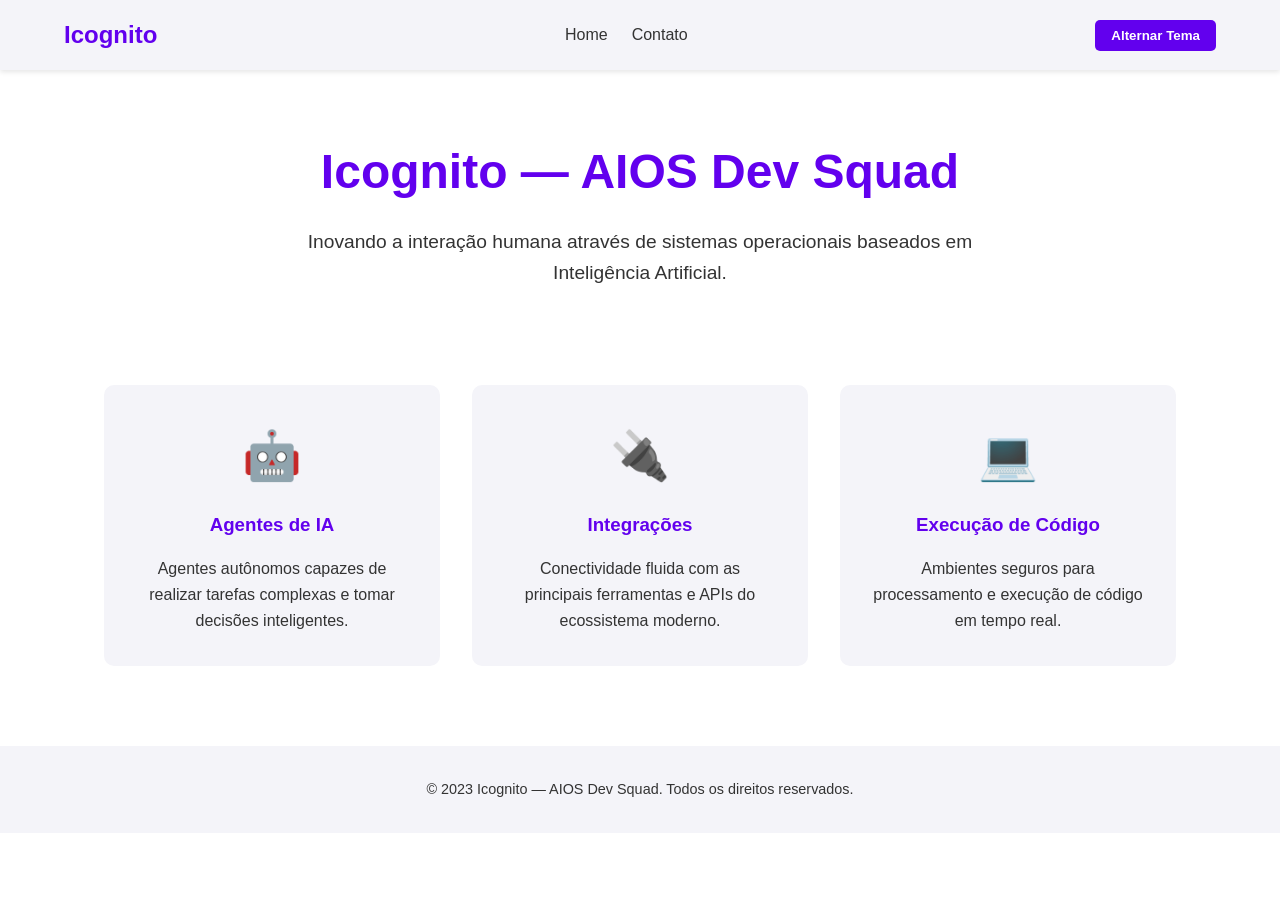
<file: index.html>
<!DOCTYPE html>
<html lang="pt-br">
<head>
    <meta charset="UTF-8">
    <meta name="viewport" content="width=device-width, initial-scale=1.0">
    <title>Icognito — AIOS Dev Squad</title>
    <link rel="stylesheet" href="style.css">
</head>
<body>
    <header>
        <nav>
            <div class="logo">Icognito</div>
            <div class="nav-links">
                <a href="index.html" class="nav-link">Home</a>
                <a href="contato.html" class="nav-link">Contato</a>
            </div>
            <button id="theme-toggle" class="btn-theme">Alternar Tema</button>
        </nav>
    </header>

    <main>
        <section class="hero">
            <h1>Icognito — AIOS Dev Squad</h1>
            <p>Inovando a interação humana através de sistemas operacionais baseados em Inteligência Artificial.</p>
        </section>

        <section class="features">
            <div class="feature-card">
                <div class="icon">🤖</div>
                <h3>Agentes de IA</h3>
                <p>Agentes autônomos capazes de realizar tarefas complexas e tomar decisões inteligentes.</p>
            </div>
            <div class="feature-card">
                <div class="icon">🔌</div>
                <h3>Integrações</h3>
                <p>Conectividade fluida com as principais ferramentas e APIs do ecossistema moderno.</p>
            </div>
            <div class="feature-card">
                <div class="icon">💻</div>
                <h3>Execução de Código</h3>
                <p>Ambientes seguros para processamento e execução de código em tempo real.</p>
            </div>
        </section>
    </main>

    <footer>
        <p>&copy; 2023 Icognito — AIOS Dev Squad. Todos os direitos reservados.</p>
    </footer>

    <script src="script.js"></script>
</body>
</html>
</file>
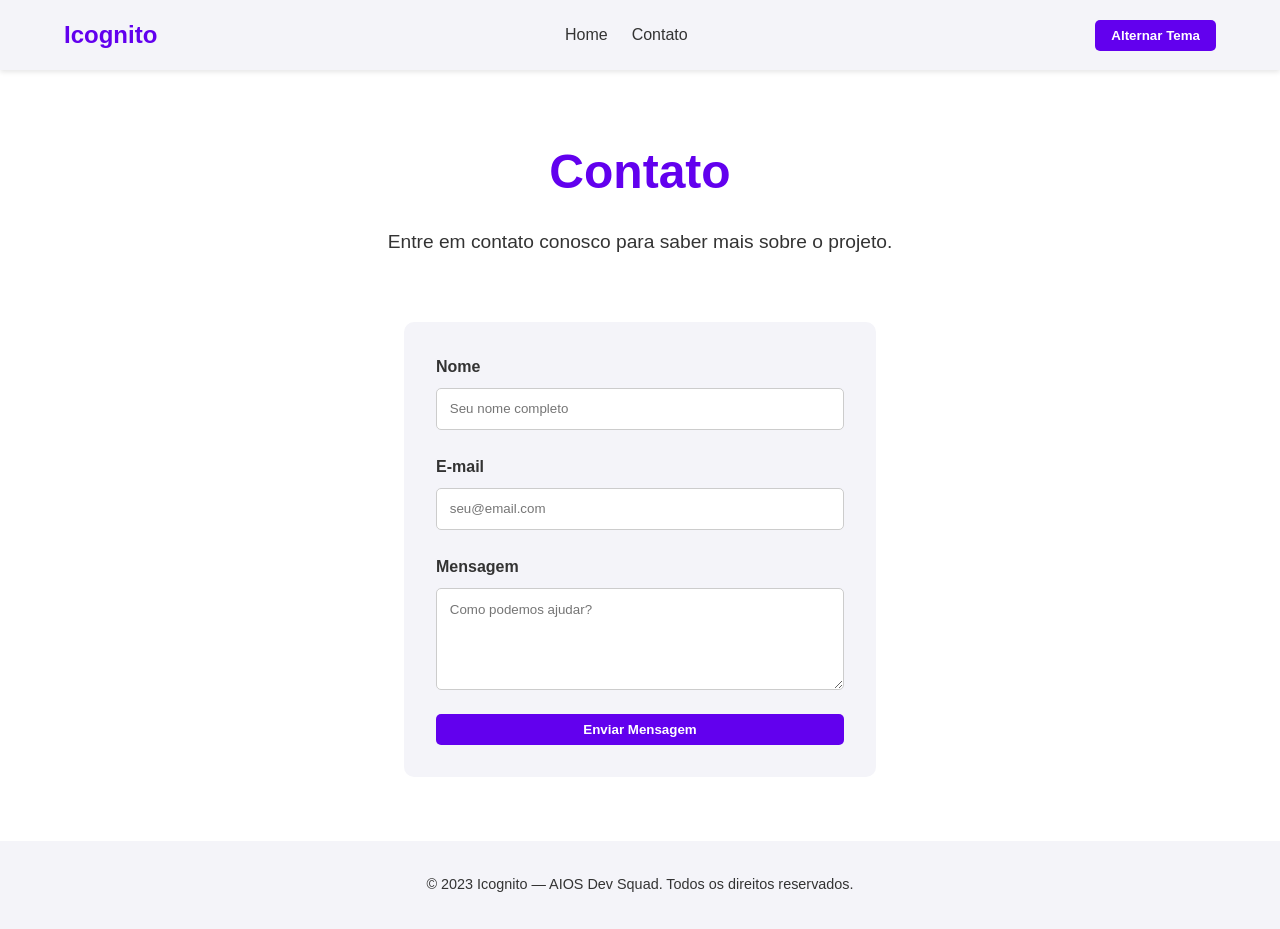
<file: contato.html>
<!DOCTYPE html>
<html lang="pt-br">
<head>
    <meta charset="UTF-8">
    <meta name="viewport" content="width=device-width, initial-scale=1.0">
    <title>Contato — Icognito</title>
    <link rel="stylesheet" href="style.css">
</head>
<body>
    <header>
        <nav>
            <div class="logo">Icognito</div>
            <div class="nav-links">
                <a href="index.html" class="nav-link">Home</a>
                <a href="contato.html" class="nav-link">Contato</a>
            </div>
            <button id="theme-toggle" class="btn-theme">Alternar Tema</button>
        </nav>
    </header>

    <main>
        <section class="hero">
            <h1>Contato</h1>
            <p>Entre em contato conosco para saber mais sobre o projeto.</p>
        </section>

        <section class="contact-container">
            <form class="contact-form">
                <div class="form-group">
                    <label for="name">Nome</label>
                    <input type="text" id="name" name="name" required placeholder="Seu nome completo">
                </div>
                <div class="form-group">
                    <label for="email">E-mail</label>
                    <input type="email" id="email" name="email" required placeholder="seu@email.com">
                </div>
                <div class="form-group">
                    <label for="message">Mensagem</label>
                    <textarea id="message" name="message" rows="5" required placeholder="Como podemos ajudar?"></textarea>
                </div>
                <button type="submit" class="btn-theme">Enviar Mensagem</button>
            </form>
        </section>
    </main>

    <footer>
        <p>&copy; 2023 Icognito — AIOS Dev Squad. Todos os direitos reservados.</p>
    </footer>

    <script src="script.js"></script>
</body>
</html>
</file>
<file: style.css>
:root {
    --bg-color: #ffffff;
    --text-color: #333333;
    --primary-color: #6200ee;
    --secondary-color: #f4f4f9;
    --accent-color: #03dac6;
    --transition: all 0.3s ease;
}

[data-theme="dark"] {
    --bg-color: #121212;
    --text-color: #e0e0e0;
    --primary-color: #bb86fc;
    --secondary-color: #1e1e1e;
    --accent-color: #03dac6;
}

* {
    margin: 0;
    padding: 0;
    box-sizing: border-box;
}

body {
    font-family: 'Segoe UI', Tahoma, Geneva, Verdana, sans-serif;
    background-color: var(--bg-color);
    color: var(--text-color);
    transition: var(--transition);
    line-height: 1.6;
}

header {
    padding: 1rem 5%;
    background-color: var(--secondary-color);
    box-shadow: 0 2px 5px rgba(0,0,0,0.1);
}

nav {
    display: flex;
    justify-content: space-between;
    align-items: center;
    max-width: 1200px;
    margin: 0 auto;
}

.logo {
    font-size: 1.5rem;
    font-weight: bold;
    color: var(--primary-color);
}

.nav-links {
    display: flex;
    gap: 1.5rem;
}

.nav-link {
    text-decoration: none;
    color: var(--text-color);
    font-weight: 500;
    transition: var(--transition);
}

.nav-link:hover {
    color: var(--primary-color);
}

.btn-theme {
    padding: 0.5rem 1rem;
    cursor: pointer;
    background-color: var(--primary-color);
    color: white;
    border: none;
    border-radius: 5px;
    font-weight: bold;
    transition: var(--transition);
}

.btn-theme:hover {
    opacity: 0.8;
}

.hero {
    text-align: center;
    padding: 4rem 5%;
    max-width: 800px;
    margin: 0 auto;
}

.hero h1 {
    font-size: 3rem;
    margin-bottom: 1rem;
    color: var(--primary-color);
}

.hero p {
    font-size: 1.2rem;
}

.features {
    display: grid;
    grid-template-columns: repeat(auto-fit, minmax(300px, 1fr));
    gap: 2rem;
    padding: 2rem 5%;
    max-width: 1200px;
    margin: 0 auto;
}

.feature-card {
    background-color: var(--secondary-color);
    padding: 2rem;
    border-radius: 10px;
    text-align: center;
    transition: var(--transition);
    border: 1px solid transparent;
}

.feature-card:hover {
    transform: translateY(-10px);
    border-color: var(--primary-color);
}

.feature-card .icon {
    font-size: 3rem;
    margin-bottom: 1rem;
}

.feature-card h3 {
    margin-bottom: 1rem;
    color: var(--primary-color);
}

.contact-container {
    max-width: 600px;
    margin: 0 auto 4rem auto;
    padding: 0 5%;
}

.contact-form {
    background-color: var(--secondary-color);
    padding: 2rem;
    border-radius: 10px;
    display: flex;
    flex-direction: column;
    gap: 1.5rem;
}

.form-group {
    display: flex;
    flex-direction: column;
    gap: 0.5rem;
}

.form-group label {
    font-weight: bold;
    color: var(--text-color);
}

.form-group input, .form-group textarea {
    padding: 0.8rem;
    border: 1px solid #ccc;
    border-radius: 5px;
    background-color: var(--bg-color);
    color: var(--text-color);
    font-family: inherit;
}

footer {
    text-align: center;
    padding: 2rem 5%;
    margin-top: 3rem;
    background-color: var(--secondary-color);
    font-size: 0.9rem;
}

@media (max-width: 600px) {
    .hero h1 {
        font-size: 2rem;
    }
    nav {
        flex-direction: column;
        gap: 1rem;
    }
}
</file>
